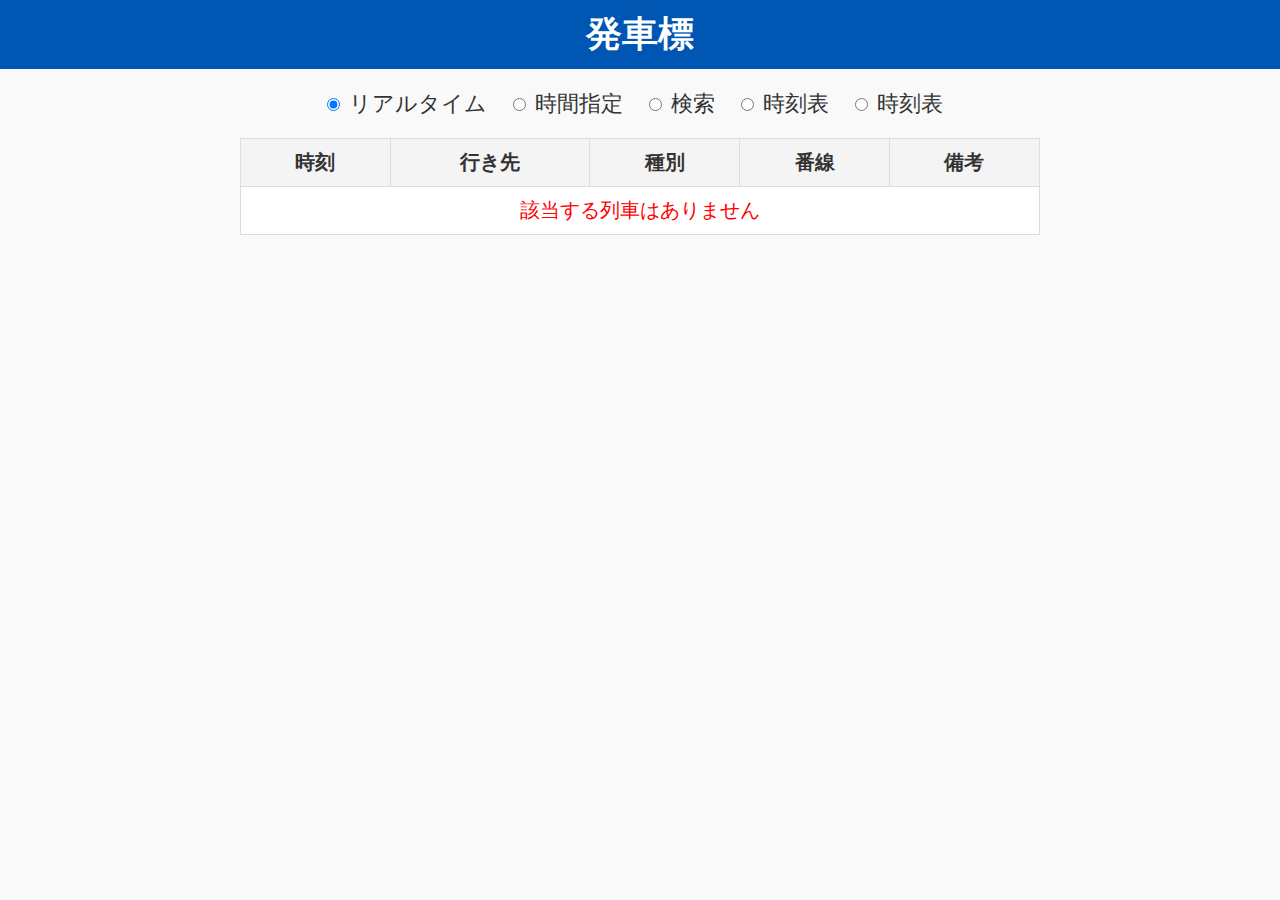
<file: index.html>
<!DOCTYPE html>
<html lang="ja">
<head>
  <meta charset="UTF-8">
  <meta name="viewport" content="width=device-width, initial-scale=1.0">
  <title>発車標</title>
  <link rel="stylesheet" href="style.css">
  <script src="script.js" defer></script>
</head>
<body>
  <header>
    <h1>発車標</h1>
  </header>
  
  <main>
    <!-- モード選択 -->
    <section class="mode-selection">
      <label>
        <input type="radio" id="realtime-mode" name="mode" value="realtime" checked> リアルタイム
      </label>
      <label>
        <input type="radio" id="specified-mode" name="mode" value="specified"> 時間指定
      </label>
      <label>
        <input type="radio" id="search-mode" name="mode" value="search"> 検索
      </label>
      <label>
        <input type="radio" id="timetable-mode" name="mode" value="timetable"> 時刻表
      </label>
    </section>
    
    <!-- 時間指定入力 -->
    <section id="time-input-container" class="hidden">
      <input type="time" id="time-input">
      <button id="time-button">時間を設定</button>
    </section>
    
    <!-- 検索入力 -->
    <section id="search-input-container" class="hidden">
      <input type="text" id="search-input" placeholder="行き先・種別などを入力">
      <button id="search-button">検索</button>
    </section>
    
    <!-- 発車標テーブル -->
    <section class="departure-table">
      <table>
        <thead>
          <tr>
            <th>時刻</th>
            <th>行き先</th>
            <th>種別</th>
            <th>番線</th>
            <th>備考</th>
          </tr>
        </thead>
        <tbody id="departure-list">
          <!-- データがここに表示されます -->
        </tbody>
      </table>
    </section>
  </main>
</body>
</html>
</file>
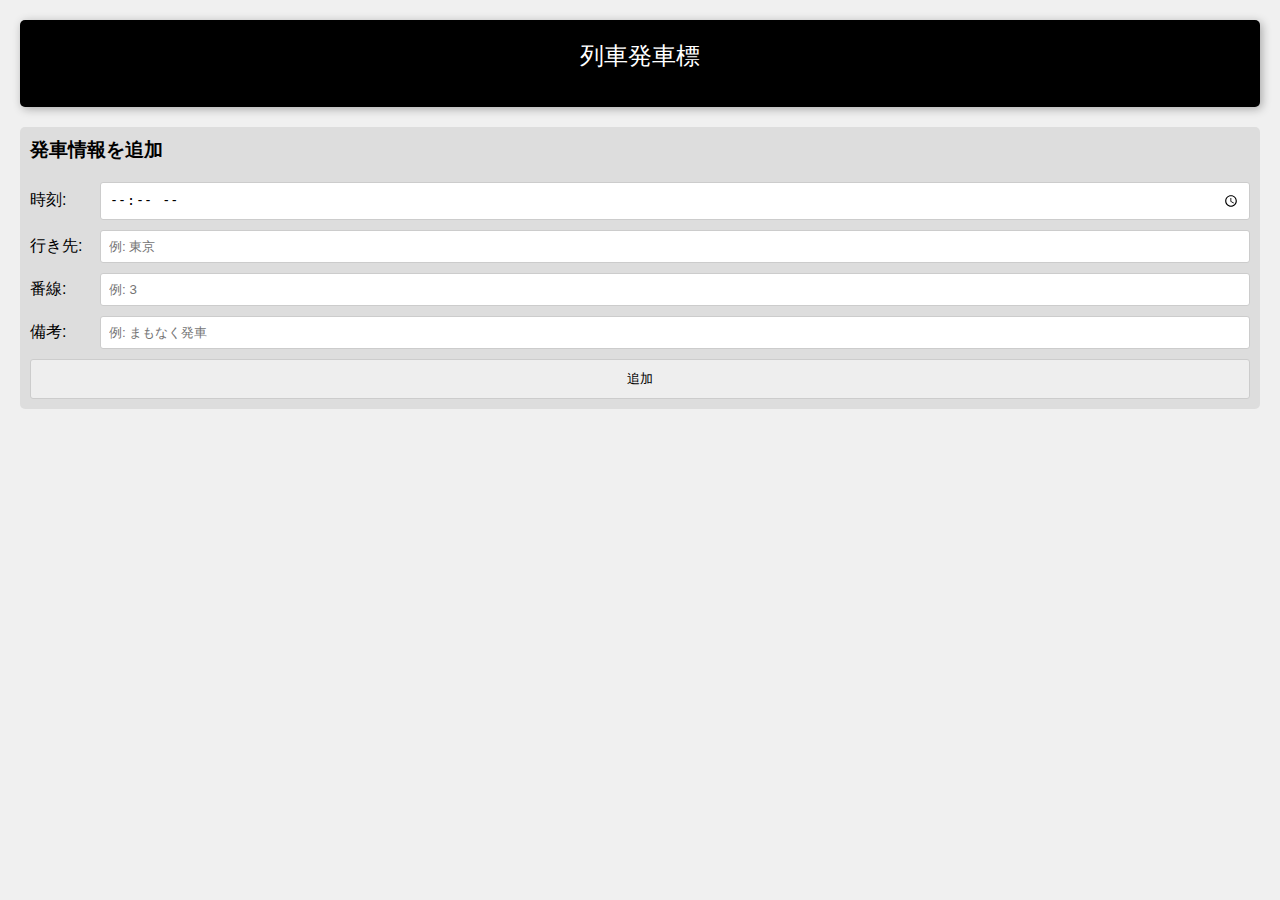
<file: myset/index.html>
<!DOCTYPE html>
<html lang="ja">
<head>
    <meta charset="UTF-8">
    <meta name="viewport" content="width=device-width, initial-scale=1.0">
    <title>列車発車標</title>
    <style>
        body {
            font-family: sans-serif;
            margin: 20px;
            background-color: #f0f0f0;
        }
        .departure-board {
            background-color: #000;
            color: #fff;
            padding: 20px;
            border-radius: 5px;
            box-shadow: 2px 2px 10px rgba(0, 0, 0, 0.3);
        }
        .board-title {
            font-size: 1.5em;
            text-align: center;
            margin-bottom: 15px;
        }
        .departure-item {
            display: grid;
            grid-template-columns: 1fr 1fr 1fr 1fr;
            gap: 10px;
            padding: 8px 0;
            border-bottom: 1px solid #333;
        }
        .departure-item:last-child {
            border-bottom: none;
        }
        .departure-item span {
            text-align: left;
        }
        .departure-item .time {
            font-weight: bold;
        }
        .controls {
            margin-top: 20px;
            padding: 10px;
            background-color: #ddd;
            border-radius: 5px;
        }
        .controls h3 {
            margin-top: 0;
        }
        .input-group {
            display: flex;
            gap: 10px;
            margin-bottom: 10px;
            align-items: center; /* 縦方向の中央揃え */
        }
        .input-group label {
            flex-shrink: 0; /* ラベルが縮小しないように */
            width: 60px; /* ラベルの幅を固定（必要に応じて調整） */
        }
        .input-group input[type="text"],
        .input-group input[type="time"] { /* 追加 */
            flex-grow: 1; /* 入力欄が残りのスペースを埋める */
            padding: 8px;
            border-radius: 3px;
            border: 1px solid #ccc;
        }
        .controls button {
            padding: 10px 15px;
            border-radius: 3px;
            border: 1px solid #ccc;
            cursor: pointer;
            background-color: #eee;
            width: 100%; /* ボタンを親要素いっぱいに広げる */
        }

        /* 小さな画面向けの調整 */
        @media (max-width: 600px) {
            .input-group {
                flex-direction: column; /* 縦並びにする */
                align-items: flex-start; /* 左寄せ */
            }
            .input-group label {
                width: auto; /* 自動調整 */
                margin-bottom: 5px;
            }
            .controls button {
                width: auto; /* 自動調整 */
            }
        }
    </style>
</head>
<body>
    <div class="departure-board">
        <div class="board-title">列車発車標</div>
        <div id="departures">
            </div>
    </div>

    <div class="controls">
        <h3>発車情報を追加</h3>
        <div class="input-group">
            <label for="time">時刻:</label>
            <input type="time" id="time">
        </div>
        <div class="input-group">
            <label for="destination">行き先:</label>
            <input type="text" id="destination" placeholder="例: 東京">
        </div>
        <div class="input-group">
            <label for="platform">番線:</label>
            <input type="text" id="platform" placeholder="例: 3">
        </div>
        <div class="input-group">
            <label for="remarks">備考:</label>
            <input type="text" id="remarks" placeholder="例: まもなく発車">
        </div>
        <button onclick="addDeparture()">追加</button>
    </div>

    <script>
        const departuresDiv = document.getElementById('departures');
        let departures = []; // 発車情報を格納する配列

        function displayDepartures() {
            departuresDiv.innerHTML = ''; // 既存の表示をクリア
            departures.forEach(departure => {
                const item = document.createElement('div');
                item.classList.add('departure-item');
                item.innerHTML = `
                    <span class="time">${departure.time}</span>
                    <span class="destination">${departure.destination}</span>
                    <span class="platform">${departure.platform}番線</span>
                    <span class="remarks">${departure.remarks}</span>
                `;
                departuresDiv.appendChild(item);
            });
        }

        function addDeparture() {
            const timeInput = document.getElementById('time');
            const destinationInput = document.getElementById('destination');
            const platformInput = document.getElementById('platform');
            const remarksInput = document.getElementById('remarks');

            const newDeparture = {
                time: timeInput.value,
                destination: destinationInput.value,
                platform: platformInput.value,
                remarks: remarksInput.value
            };

            departures.push(newDeparture);
            displayDepartures();

            // 入力欄をクリア
            timeInput.value = '';
            destinationInput.value = '';
            platformInput.value = '';
            remarksInput.value = '';
        }

        // 初期表示（空の状態で表示）
        displayDepartures();
    </script>
</body>
</html>
</file>
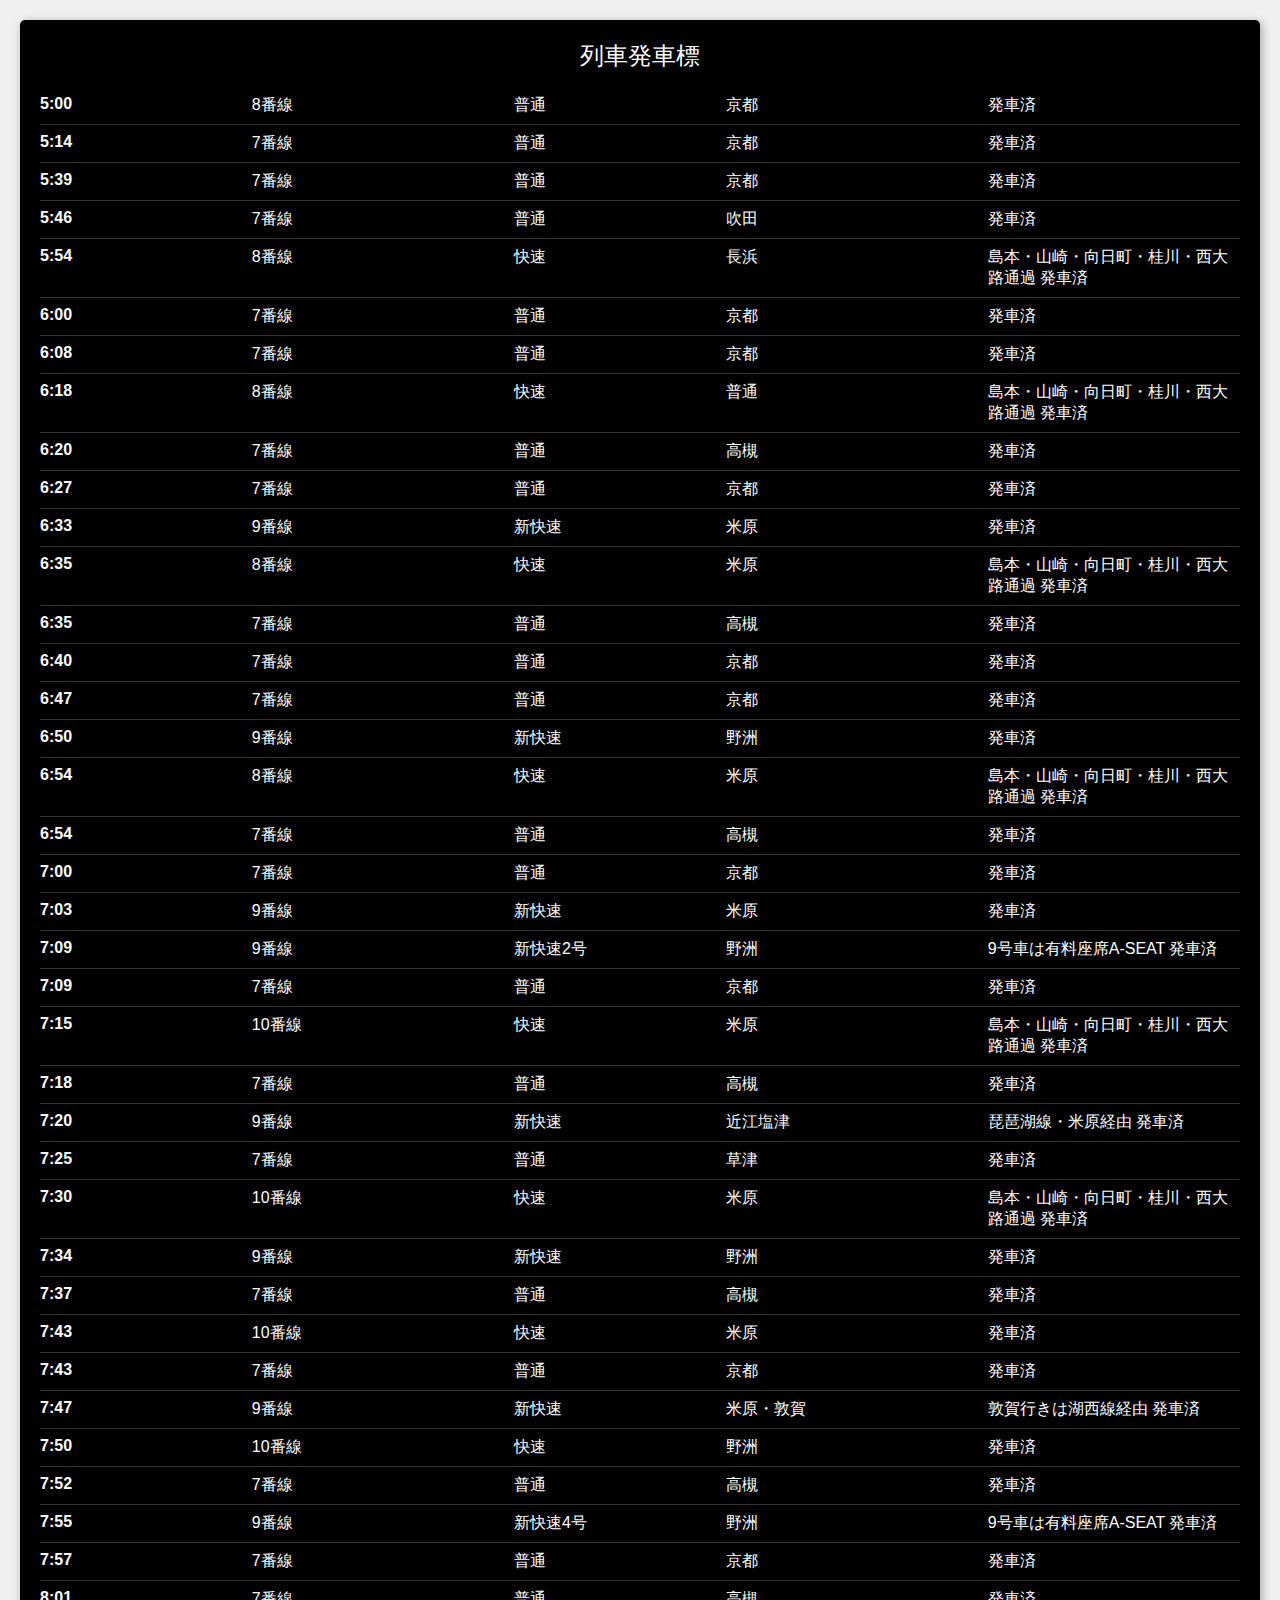
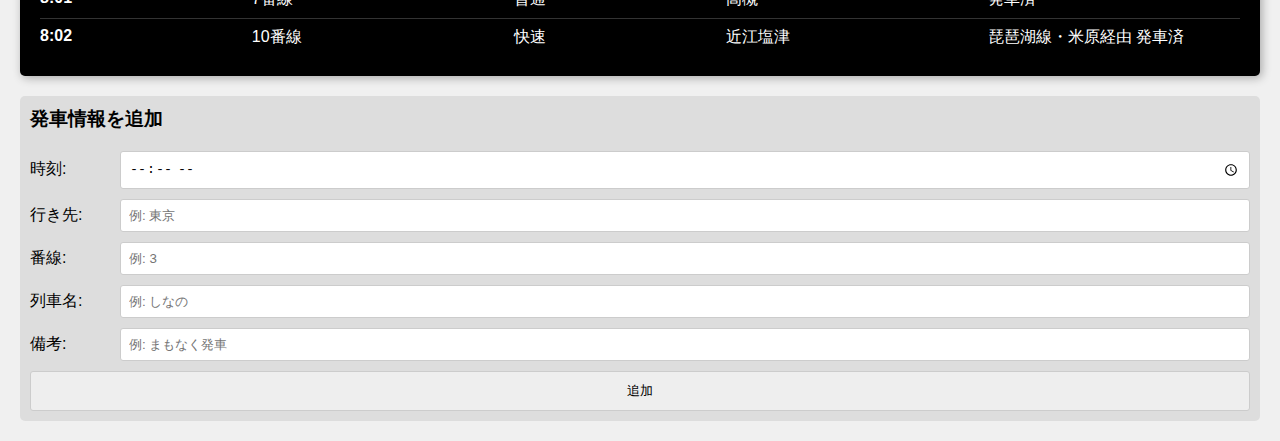
<file: index2.html>
<!DOCTYPE html>
<html lang="ja">
<head>
    <meta charset="UTF-8">
    <meta name="viewport" content="width=device-width, initial-scale=1.0">
    <title>列車発車標</title>
    <style>
        body {
            font-family: sans-serif;
            margin: 20px;
            background-color: #f0f0f0;
        }
        .departure-board {
            background-color: #000;
            color: #fff;
            padding: 20px;
            border-radius: 5px;
            box-shadow: 2px 2px 10px rgba(0, 0, 0, 0.3);
        }
        .board-title {
            font-size: 1.5em;
            text-align: center;
            margin-bottom: 15px;
        }
        .departure-item {
            display: grid;
            grid-template-columns: 0.8fr 1fr 0.8fr 1fr 1fr; /* カラム数を増やし、幅を調整 */
            gap: 10px;
            padding: 8px 0;
            border-bottom: 1px solid #333;
        }
        .departure-item:last-child {
            border-bottom: none;
        }
        .departure-item span {
            text-align: left;
        }
        .departure-item .time {
            font-weight: bold;
        }
        .controls {
            margin-top: 20px;
            padding: 10px;
            background-color: #ddd;
            border-radius: 5px;
        }
        .controls h3 {
            margin-top: 0;
        }
        .input-group {
            display: flex;
            gap: 10px;
            margin-bottom: 10px;
            align-items: center;
        }
        .input-group label {
            flex-shrink: 0;
            width: 80px; /* ラベルの幅を調整 */
        }
        .input-group input[type="text"],
        .input-group input[type="time"] {
            flex-grow: 1;
            padding: 8px;
            border-radius: 3px;
            border: 1px solid #ccc;
        }
        .controls button {
            padding: 10px 15px;
            border-radius: 3px;
            border: 1px solid #ccc;
            cursor: pointer;
            background-color: #eee;
            width: 100%;
        }
        @media (max-width: 600px) {
            .departure-item {
                grid-template-columns: 1fr; /* 縦並び */
            }
            .input-group {
                flex-direction: column;
                align-items: flex-start;
            }
            .input-group label {
                width: auto;
                margin-bottom: 5px;
            }
            .controls button {
                width: auto;
            }
        }
    </style>
</head>
<body>
    <div class="departure-board">
        <div class="board-title">列車発車標</div>
        <div id="departures">
            </div>
    </div>

    <div class="controls">
        <h3>発車情報を追加</h3>
        <div class="input-group">
            <label for="time">時刻:</label>
            <input type="time" id="time">
        </div>
        <div class="input-group">
            <label for="destination">行き先:</label>
            <input type="text" id="destination" placeholder="例: 東京">
        </div>
        <div class="input-group">
            <label for="platform">番線:</label>
            <input type="text" id="platform" placeholder="例: 3">
        </div>
        <div class="input-group">
            <label for="trainName">列車名:</label>
            <input type="text" id="trainName" placeholder="例: しなの">
        </div>
        <div class="input-group">
            <label for="remarks">備考:</label>
            <input type="text" id="remarks" placeholder="例: まもなく発車">
        </div>
        <button onclick="addDeparture()">追加</button>
    </div>

    <script>
        const departuresDiv = document.getElementById('departures');
        let departures = [];

        function displayDepartures() {
            departuresDiv.innerHTML = '';
            const now = new Date();
            const nowMinutes = now.getHours() * 60 + now.getMinutes();

            departures.forEach(departure => {
                const item = document.createElement('div');
                item.classList.add('departure-item');

                const departureTimeParts = departure.time.split(':');
                const departureMinutes = parseInt(departureTimeParts[0]) * 60 + parseInt(departureTimeParts[1]);
                let remainingMinutes = departureMinutes - nowMinutes;

                let remainingTimeText = '';
                if (remainingMinutes > 0) {
                    remainingTimeText = `あと ${remainingMinutes} 分`;
                } else if (remainingMinutes === 0) {
                    remainingTimeText = 'まもなく発車';
                } else {
                    remainingTimeText = '発車済';
                }

                item.innerHTML = `
                    <span class="time">${departure.time}</span>
                    <span class="platform">${departure.platform}番線</span>
                    <span class="trainName">${departure.trainName}</span>
                    <span class="destination">${departure.destination}</span>
                    <span class="remarks">${departure.remarks} ${remainingTimeText}</span>
                `;
                departuresDiv.appendChild(item);
            });
        }

        function loadDepartures() {
            fetch('departures.json')
                .then(response => response.json())
                .then(data => {
                    departures = data;
                    displayDepartures();
                })
                .catch(error => {
                    console.error('JSONファイルの読み込みエラー:', error);
                    departuresDiv.textContent = '発車情報の読み込みに失敗しました。';
                });
        }

        function addDeparture() {
            const timeInput = document.getElementById('time');
            const destinationInput = document.getElementById('destination');
            const platformInput = document.getElementById('platform');
            const trainNameInput = document.getElementById('trainName');
            const remarksInput = document.getElementById('remarks');

            const newDeparture = {
                time: timeInput.value,
                destination: destinationInput.value,
                platform: platformInput.value,
                trainName: trainNameInput.value,
                remarks: remarksInput.value
            };

            departures.push(newDeparture);
            displayDepartures();

            // ここで departures 配列の内容を departures.json ファイルに書き込む処理を追加することも可能です
            // (Node.jsなどのサーバーサイド環境が必要になります)

            timeInput.value = '';
            destinationInput.value = '';
            platformInput.value = '';
            trainNameInput.value = '';
            remarksInput.value = '';
        }

        // ページ読み込み時にJSONファイルを読み込む
        loadDepartures();
    </script>
</body>
</html>
</file>
<file: style.css>
/* ベーススタイル */
html {
  font-size: 18px; /* 基本のフォントサイズを拡大 */
}

body {
  font-family: Arial, sans-serif;
  margin: 0;
  padding: 0;
  background-color: #f9f9f9;
  color: #333;
}

header {
  background-color: #0056b3;
  color: #fff;
  padding: 10px 0;
  text-align: center;
}

main {
  padding: 20px;
  max-width: 800px;
  margin: 0 auto;
}

h1 {
  margin: 0;
  font-size: 2em;
}

.mode-selection {
  text-align: center;
  margin-bottom: 20px;
}

label {
  margin-right: 15px;
  font-size: 1.2em; /* フォントサイズを拡大 */
}

.hidden {
  display: none;
}

#time-input-container,
#search-input-container {
  text-align: center;
  margin-bottom: 20px;
}

/* ボタンのスタイル */
button {
  font-size: 1.1em; /* ボタンのフォントサイズを拡大 */
  padding: 10px 15px; /* ボタンのサイズを調整 */
  border: 1px solid #333;
  background-color: #0056b3;
  color: white;
  cursor: pointer;
}

button:hover {
  background-color: #333;
  color: white;
}

/* テーブルスタイル */
table {
  width: 100%;
  border-collapse: collapse;
  background-color: #fff;
}

th, td {
  border: 1px solid #ddd;
  text-align: center;
  padding: 10px; /* セルの余白を拡大 */
  font-size: 1.1em; /* セル内のフォントサイズを拡大 */
}

th {
  background-color: #f4f4f4;
  font-weight: bold;
}

tr:nth-child(even) {
  background-color: #f9f9f9;
}

tr:hover {
  background-color: #f1f1f1;
}

.train-type-rapid {
  color: #e74c3c;
  font-weight: bold;
}

.train-type-new-rapid {
  color: #3498db;
  font-weight: bold;
}

.remarks {
  font-style: italic;
  color: #555;
}
</file>
